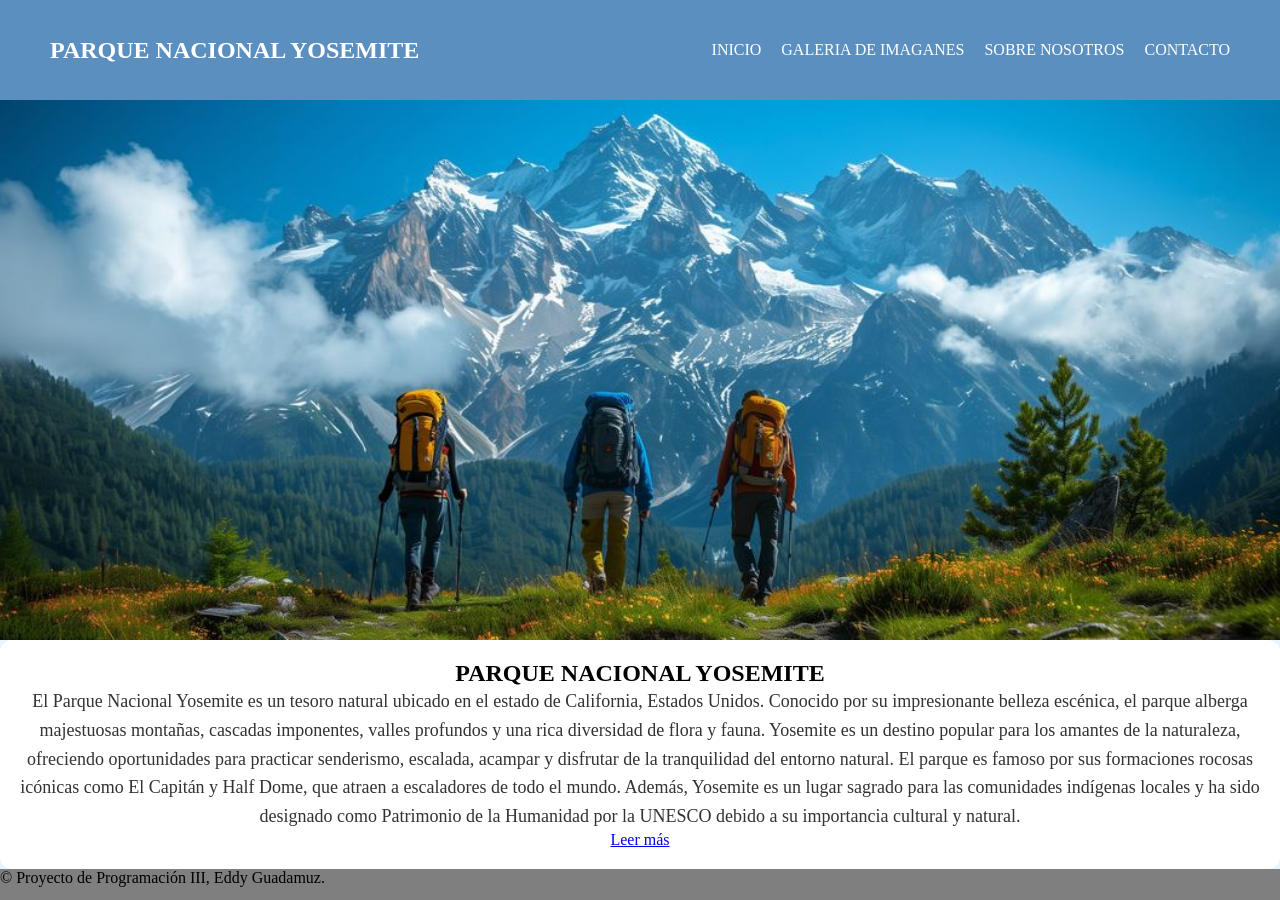
<file: index.html>
<!DOCTYPE html>
<html lang="es">
<head>
    <meta charset="UTF-8">
    <meta name="viewport" content="width=device-width, initial-scale=1.0">
    <title>Proyecto</title>
    <link rel="stylesheet" href="css/style.css">
</head>
<body>
    <header>
        <h2 class="logo">PARQUE NACIONAL YOSEMITE</h2>
        <input type="checkbox" id="check">
        <label for="check" class="mostrar-menu">&#8801</label>
        <nav class="menu">
            <a href="index.html">Inicio</a>
            <a href="Galeria.html">Galeria de Imaganes</a>
            <a href="Sobre-nosotros.html">Sobre Nosotros</a>
            <a href="Contacto.html">Contacto</a>
            <label for="check" class="cerrar-menu">&#215</label>
        </nav>

    </header>
    <section id="banner">
        <div class="imagen-banner"></div>
        
        <div class="Contenido-banner">
            <h1>PARQUE NACIONAL YOSEMITE</h1>
            <p>El Parque Nacional Yosemite es un tesoro natural ubicado en el estado de California, Estados Unidos. Conocido por su impresionante belleza escénica, el parque alberga majestuosas montañas, cascadas imponentes, valles profundos y una rica diversidad de flora y fauna. Yosemite es un destino popular para los amantes de la naturaleza, ofreciendo oportunidades para practicar senderismo, escalada, acampar y disfrutar de la tranquilidad del entorno natural. El parque es famoso por sus formaciones rocosas icónicas como El Capitán y Half Dome, que atraen a escaladores de todo el mundo. Además, Yosemite es un lugar sagrado para las comunidades indígenas locales y ha sido designado como Patrimonio de la Humanidad por la UNESCO debido a su importancia cultural y natural.</p>
            <a href="Sobre-nosotros.html" class="boton">Leer más</a>

        </div>

    </section>
    <footer>
       
        <p>&copy; Proyecto de Programación III, Eddy Guadamuz.</p>
    </footer>
    
</body>

</html>
</file>
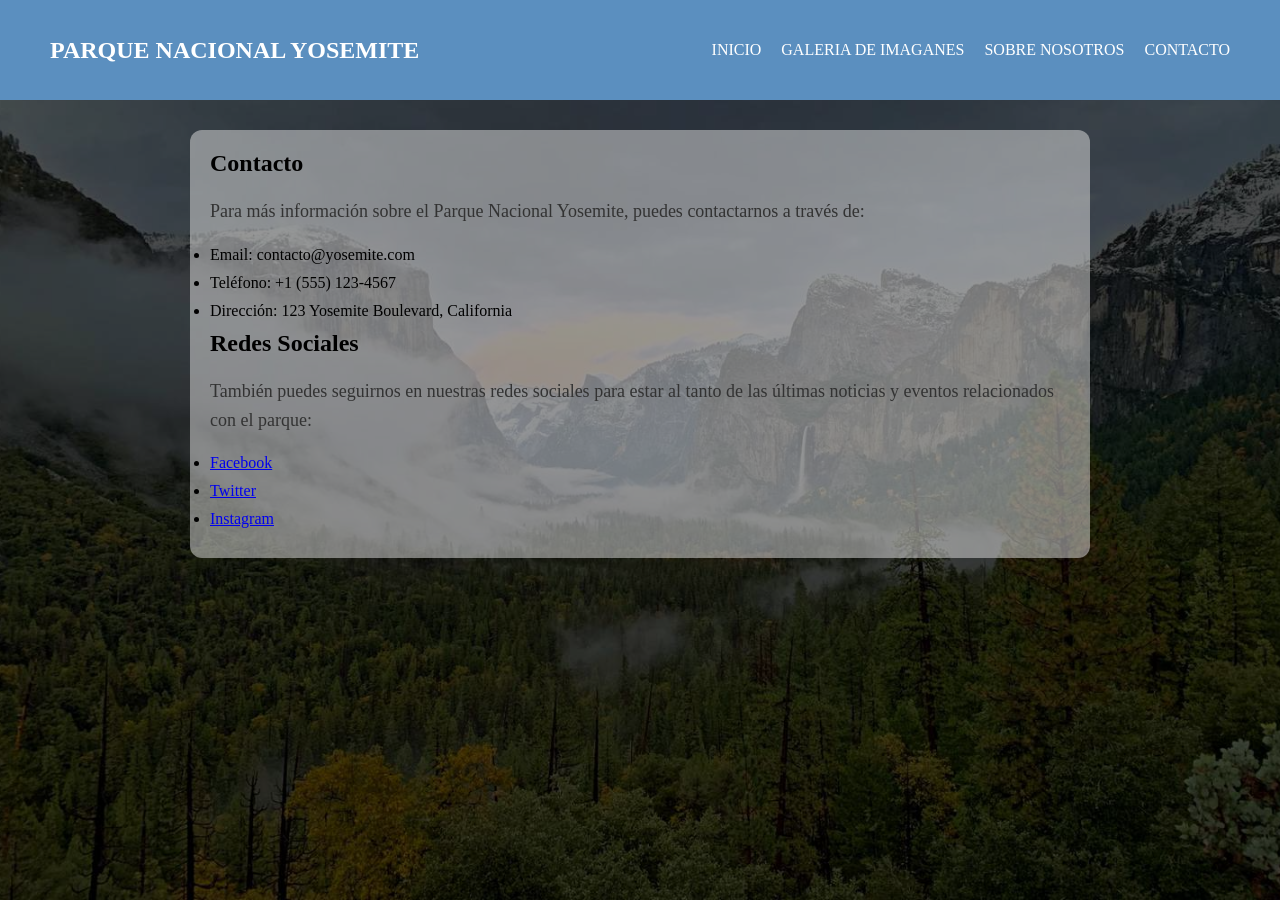
<file: Contacto.html>
<!DOCTYPE html>
<html lang="es">
<head>
    <meta charset="UTF-8">
    <meta name="viewport" content="width=device-width, initial-scale=1.0">
    <title>Proyecto</title>
    <link rel="stylesheet" href="css/style.css">
</head>
<body class="fondo-contacto">
    <header>
        <h2 class="logo">PARQUE NACIONAL YOSEMITE</h2>
        <input type="checkbox" id="check">
        <label for="check" class="mostrar-menu">&#8801</label>
        <nav class="menu">
            <a href="index.html">Inicio</a>
            <a href="Galeria.html">Galeria de Imaganes</a>
            <a href="Sobre-nosotros.html">Sobre Nosotros</a>
            <a href="Contacto.html">Contacto</a>
            <label for="check" class="cerrar-menu">&#215</label>
        </nav>

    </header>
    <section class="Contacto">
        <h2>Contacto</h2>
        <p>Para más información sobre el Parque Nacional Yosemite, puedes contactarnos a través de:</p>
        <ul>
            <li>Email: contacto@yosemite.com</li>
            <li>Teléfono: +1 (555) 123-4567</li>
            <li>Dirección: 123 Yosemite Boulevard, California</li>
        </ul>
        <div class="Redes-Sociales">
             <h2>Redes Sociales</h2>
             <p>También puedes seguirnos en nuestras redes sociales para estar al tanto de las últimas noticias y eventos relacionados con el parque:</p>
             <ul>
                <li><a href="https://www.facebook.com/yosemite">Facebook</a></li>
                 <li><a href="https://www.twitter.com/yosemite">Twitter</a></li>
                 <li><a href="https://www.instagram.com/yosemite">Instagram</a></li>
             </ul>
        </div>
       
    </section>
    
    
</body>
</html>
</file>
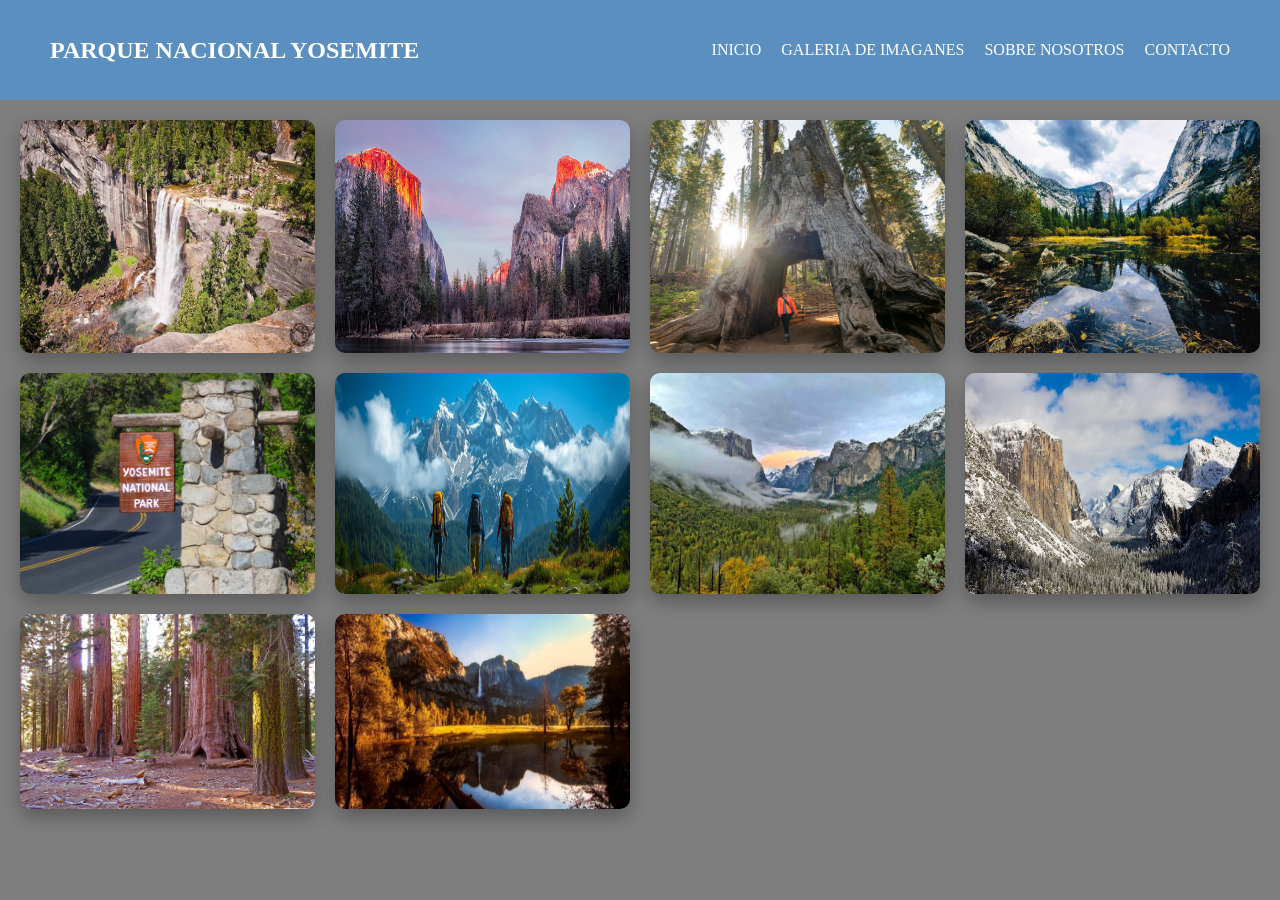
<file: Galeria.html>
<!DOCTYPE html>
<html lang="es">
<head>
    <meta charset="UTF-8">
    <meta name="viewport" content="width=device-width, initial-scale=1.0">
    <title>Proyecto</title>
    <link rel="stylesheet" href="css/style.css">
</head>
<body class="fondo-galeria">
    <header>
        <h2 class="logo">PARQUE NACIONAL YOSEMITE</h2>
        <input type="checkbox" id="check">
        <label for="check" class="mostrar-menu">&#8801</label>
        <nav class="menu">
            <a href="index.html">Inicio</a>
            <a href="Galeria.html">Galeria de Imaganes</a>
            <a href="Sobre-nosotros.html">Sobre Nosotros</a>
            <a href="Contacto.html">Contacto</a>
            <label for="check" class="cerrar-menu">&#215</label>
        </nav>

    </header>
    <section class="galeria">
        <img src="imagenes/cascada.jpg" alt="Cascada">
        <img src="imagenes/montañasrojas.jpg" alt="montañas rojas">
        <img src="imagenes/tronco.jpg" alt="tronco">
        <img src="imagenes/lago.jpg" alt="Lago">
        <img src="imagenes/letrero.jpg" alt="letrero">
        <img src="imagenes/banner.jpg" alt="banner">
        <img src="imagenes/bosque.jpg" alt="bosque">
        <img src="imagenes/invierno.jpg" alt="invierno">
        <img src="imagenes/sequoias.jpg" alt="sequoias">
        <img src="imagenes/atardecer.jpg" alt="atardecer">


    </section>
 
    
</body>
</html>
</file>
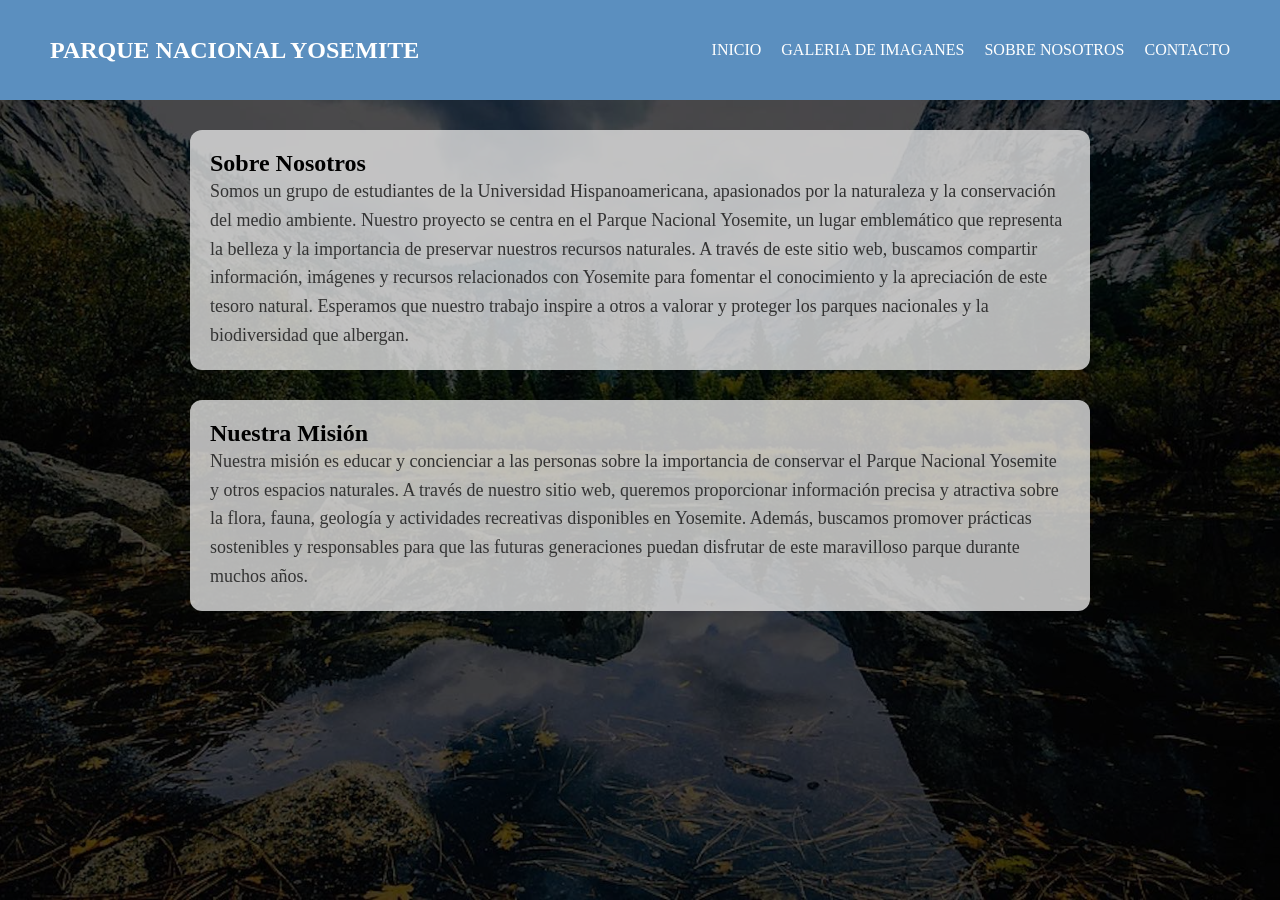
<file: Sobre-nosotros.html>
<!DOCTYPE html>
<html lang="es">
<head>
    <meta charset="UTF-8">
    <meta name="viewport" content="width=device-width, initial-scale=1.0">
    <title>Proyecto</title>
    <link rel="stylesheet" href="css/style.css">
</head>
<body class="fondo-nosotros"> <!--al realizar el cambio de fondo, se agrego la clase fondo-nosotros al body para que solo afecte a esta pagina y no a las demas -->
    <header>
        <h2 class="logo">PARQUE NACIONAL YOSEMITE</h2>
        <input type="checkbox" id="check">
        <label for="check" class="mostrar-menu">&#8801</label>
        <nav class="menu">
            <a href="index.html">Inicio</a>
            <a href="Galeria.html">Galeria de Imaganes</a>
            <a href="Sobre-nosotros.html">Sobre Nosotros</a>
            <a href="Contacto.html">Contacto</a>
            <label for="check" class="cerrar-menu">&#215</label>
        </nav>

    </header>
    <section class="Sobre-Nosotros">
        <h1>Sobre Nosotros</h1>
        <p>Somos un grupo de estudiantes de la Universidad Hispanoamericana, apasionados por la naturaleza y la conservación del medio ambiente. Nuestro proyecto se centra en el Parque Nacional Yosemite, un lugar emblemático que representa la belleza y la importancia de preservar nuestros recursos naturales. A través de este sitio web, buscamos compartir información, imágenes y recursos relacionados con Yosemite para fomentar el conocimiento y la apreciación de este tesoro natural. Esperamos que nuestro trabajo inspire a otros a valorar y proteger los parques nacionales y la biodiversidad que albergan.</p>
    </section>
    <section class="Mision">
         <h1>Nuestra Misión</h1>
         <p>Nuestra misión es educar y concienciar a las personas sobre la importancia de conservar el Parque Nacional Yosemite y otros espacios naturales. A través de nuestro sitio web, queremos proporcionar información precisa y atractiva sobre la flora, fauna, geología y actividades recreativas disponibles en Yosemite. Además, buscamos promover prácticas sostenibles y responsables para que las futuras generaciones puedan disfrutar de este maravilloso parque durante muchos años.</p>

    </section>

</body>
</html>
</file>
<file: css/style.css>
/* Limpiar la web */
*{
    margin: 0;
    padding: 0;
    box-sizing: border-box;
}

header{
    height: 100px;/* altura del header */
    background: #5B8FBF;
    color: #fff;/* color del texto */
    display: flex;
    padding: 0 50px;
    text-align: left;
    justify-content: space-between;
    align-items: center; /* alinear el contenido del header */
}

.logo{
    text-transform: uppercase;
    color: #fff;
    font-weight: 200px;
}

.menu a{
    text-decoration: none;
    color: #fff;
    font-weight: 200;
    margin-left: 20px;
    text-transform: uppercase;
    transition: color 0.3s ease;/*revisar cualquier error*/
}

.menu{
    display: flex;
    align-items: center;
}

.mostrar-menu,
.cerrar-menu{
    font-size: 30px;
    cursor: pointer;
    transition: 0.3s;
    display: none;/* esconde el menú por defecto */
}

.mostrar-menu{
    order: 1;
}

.menu a:hover, 
.mostrar-menu:hover,
.cerrar-menu:hover{
    color: #F4A6B8;
}

#check{
    display: none;/* esconde el checkbox por defecto */
}

/*para el menu oculto*/
.menu::before{
    content: "";
    position: absolute;
    width: 100%;
    height: 100%;
    background: rgba(0, 0, 0, 0.5); /* fondo semitransparente para el menú */
    top: 0;
    left: 0;
    z-index: -1; /* para que el fondo no tape el contenido del menú */
   
}



/*BANNER*/
#banner{
    background-color: #eaf3fb;
    text-align: center;
}

.imagen-banner{
    background-image: url(../imagenes/banner.jpg);
    background-repeat: no-repeat;
    background-size: cover;
    background-position: center;
    height: 60vh;
}

.Contenido-banner{
    max-width: auto;
    margin: auto;
    padding: 20px;
    background:white;
    border-radius:12px; 
}

/*GALERIA DE IMAGENES*/
.fondo-galeria img{
    border-radius: 20px;
    box-shadow: 0 8px 20px rgba(0, 0, 0, 0.3);
}

.galeria img:hover{
    transform: translateY(-20px);
    box-shadow: 0 12px 30px rgba(0, 0, 0, 0.5);
}
.galeria{
    display: grid;
    grid-template-columns: repeat(auto-fit, minmax(250px, 1fr));/* para que se ajuste a cualquier tamaño de pantalla */
    gap: 20px;
    padding: 20px;
}
.galeria img{/* para que las imagenes se ajusten al tamaño del contenedor */
    width: 100%;
    height: 100%;
    border-radius: 10px;
}

/* SOBRE NOSOTROS */

.fondo-nosotros{ /* el body hace que el fondo de toda la página sea la imagen del lago */
    background-image: url(../imagenes/lago.jpg);
    background-size: cover;
    background-position: center;
    background-color: rgb(0, 0, 0, 0.4);
    background-blend-mode: darken;
    min-height: 100vh;/*para que se adapte a cualquier tamaño de pantalla*/
}

.Sobre-Nosotros,
.Mision{    
    max-width: 900px;
    margin: 30px auto;
    padding: 20px;
    background: rgba(225, 225, 225, 0.8);
    border-radius:12px; 
}

/*Contacto*/
.fondo-contacto{
    min-height: 100vh;/*para que se adapte a cualquier tamaño de pantalla*/
    background-image: url(../imagenes/bosque.jpg);
    background-size: cover;
    background-position: center;
    background-color: rgb(0, 0, 0, 0.4);
    background-blend-mode: darken;
    
}

.Contacto{
    max-width: 900px;
    margin: 30px auto;
    padding: 20px;
    background: rgba(225, 225, 225, 0.5);
    border-radius:12px; 
}

.Contacto h2{
    margin-bottom: 20px;
}
.Contacto p{
    margin-bottom: 20px;
    
}
.Contacto li{
    margin-bottom: 10px;
}

/*agrega estilo a los parrafos grandes para que se vean mejor*/
.Sobre-Nosotros p,
.Mision p,
.Contacto p,
.Contenido-banner p{
    font-size: 18px;
    line-height: 1.6;
    color: #333;
}

/*para que se ajuste a cualquier dispositivo*/
@media(max-width: 768px){

    /*Header*/
    .mostrar-menu,
    .cerrar-menu{
        display:block;
    }

    .menu{
        position:fixed;
        width:100%;
        height:100vh;/* ocupe el 100% de todo en cualquier dispositivo*/
        background: #5B8FBF;

        /* Ajustar el menu para que se vea desde la derecha*/

        right:-100%;
        top:0;
        text-align: center;
        pad: 100px 0px;
        z-index: 100; /* por si hay varios elementos no caiga un encima del otro*/
        transition: 0.8s;
        flex-direction: column;
        

    }

    .menu a{
        display: block;
        padding: 15px 0;
        font-size: 20px;
        color: #fff;
        text-transform: uppercase;
        text-align: center;
        transition: background-color 0.3s ease, color 0.3s ease;
        border-radius: 10ox;
        
    }

    .menu a:hover{
        background-color:rgb(255, 255, 255, 0.2);
        color: #F4A6B8;
    }

    .cerrar-menu{
        display: block;
        position: absolute;
        top: 20px;
        right: 40px;
    }

    #check:checked~.menu{
        right: 0;
    }

    /*PERSONAS*/
    #personas{
        flex-direction: column;
    }

    /*ICONOS*/ 
    .contenido-iconos{
        flex-direction: column;
    }

    .contenido-iconos div{
        border: none;
    }

    /*FORMULARIO*/  
    .datos-form{
        flex-direction: column;
    }
 

}/*final media*/
</file>
